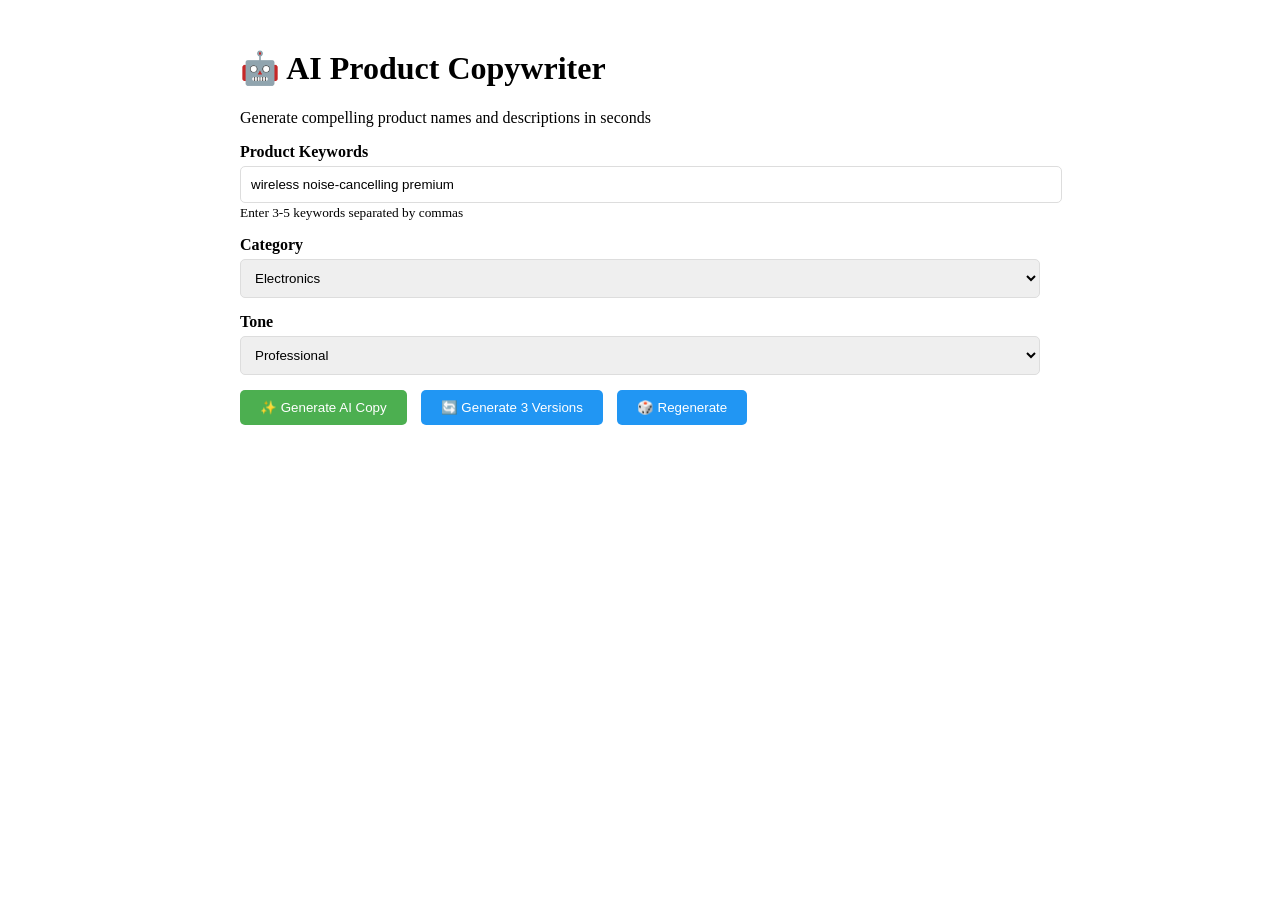
<file: frontend/copywriter-demo.html>
<!-- frontend/copywriter-demo.html -->
<!DOCTYPE html>
<html>
<head>
    <title>AI Product Copywriter</title>
    <style>
        .copywriter-container {
            max-width: 800px;
            margin: 0 auto;
            padding: 20px;
        }
        .input-group {
            margin-bottom: 15px;
        }
        .input-group label {
            display: block;
            font-weight: bold;
            margin-bottom: 5px;
        }
        .input-group input, .input-group select {
            width: 100%;
            padding: 10px;
            border: 1px solid #ddd;
            border-radius: 5px;
        }
        .btn-primary {
            background: #4CAF50;
            color: white;
            padding: 10px 20px;
            border: none;
            border-radius: 5px;
            cursor: pointer;
        }
        .btn-secondary {
            background: #2196F3;
            color: white;
            padding: 10px 20px;
            border: none;
            border-radius: 5px;
            cursor: pointer;
            margin-left: 10px;
        }
        .generated-content {
            margin-top: 20px;
            padding: 20px;
            background: #f9f9f9;
            border-radius: 5px;
            display: none;
        }
        .generated-name {
            font-size: 24px;
            font-weight: bold;
            color: #333;
        }
        .generated-description {
            font-size: 16px;
            color: #666;
            line-height: 1.6;
        }
        .bullet-points {
            list-style: none;
            padding: 0;
        }
        .bullet-point {
            padding: 5px 0;
            color: #555;
        }
        .seo-tag {
            display: inline-block;
            background: #e0e0e0;
            padding: 3px 10px;
            margin: 3px;
            border-radius: 15px;
            font-size: 12px;
        }
        .version-card {
            border: 1px solid #ddd;
            padding: 15px;
            margin: 10px 0;
            border-radius: 5px;
            background: white;
        }
        .loader {
            display: none;
            justify-content: center;
            padding: 20px;
        }
        .loader-spinner {
            border: 4px solid #f3f3f3;
            border-top: 4px solid #4CAF50;
            border-radius: 50%;
            width: 40px;
            height: 40px;
            animation: spin 1s linear infinite;
        }
        @keyframes spin {
            0% { transform: rotate(0deg); }
            100% { transform: rotate(360deg); }
        }
    </style>
</head>
<body>
    <div class="copywriter-container">
        <h1>🤖 AI Product Copywriter</h1>
        <p>Generate compelling product names and descriptions in seconds</p>

        <div class="input-group">
            <label>Product Keywords</label>
            <input 
                type="text" 
                id="productKeywords" 
                placeholder="e.g., wireless, premium, noise-cancelling, headphones"
                value="wireless noise-cancelling premium"
            />
            <small>Enter 3-5 keywords separated by commas</small>
        </div>

        <div class="input-group">
            <label>Category</label>
            <select id="productCategory">
                <option value="Electronics">Electronics</option>
                <option value="Fashion">Fashion</option>
                <option value="Home">Home & Living</option>
                <option value="Beauty">Beauty</option>
            </select>
        </div>

        <div class="input-group">
            <label>Tone</label>
            <select id="toneSelect">
                <option value="Professional">Professional</option>
                <option value="Warm & Friendly">Warm & Friendly</option>
                <option value="Luxury & Premium">Luxury & Premium</option>
                <option value="Minimalist">Minimalist</option>
                <option value="Energetic">Energetic</option>
            </select>
        </div>

        <div>
            <button onclick="aiCopywriter.generateCopy()" class="btn-primary">
                ✨ Generate AI Copy
            </button>
            <button onclick="aiCopywriter.generateMultipleVersions()" class="btn-secondary">
                🔄 Generate 3 Versions
            </button>
            <button onclick="aiCopywriter.regenerateCopy()" class="btn-secondary">
                🎲 Regenerate
            </button>
        </div>

        <div id="copyLoader" class="loader">
            <div class="loader-spinner"></div>
        </div>

        <div id="aiGeneratedContent" class="generated-content">
            <h3>📝 Generated Copy</h3>
            
            <div class="preview-box">
                <h4>Product Name</h4>
                <p id="generatedName" class="generated-name"></p>
            </div>
            
            <div class="preview-box">
                <h4>Product Description</h4>
                <p id="generatedDescription" class="generated-description"></p>
            </div>

            <div class="preview-box">
                <h4>Bullet Points</h4>
                <ul id="bulletPoints" class="bullet-points"></ul>
            </div>

            <div class="preview-box">
                <h4>SEO Keywords</h4>
                <div id="seoKeywords"></div>
            </div>
            
            <div class="action-buttons">
                <button onclick="aiCopywriter.useCopy()" class="btn-primary">
                    ✅ Use This Copy
                </button>
            </div>
        </div>

        <div id="versionsContainer"></div>
    </div>

    <script src="scripts/ai-copywriter.js"></script>
</body>
</html>
</file>
